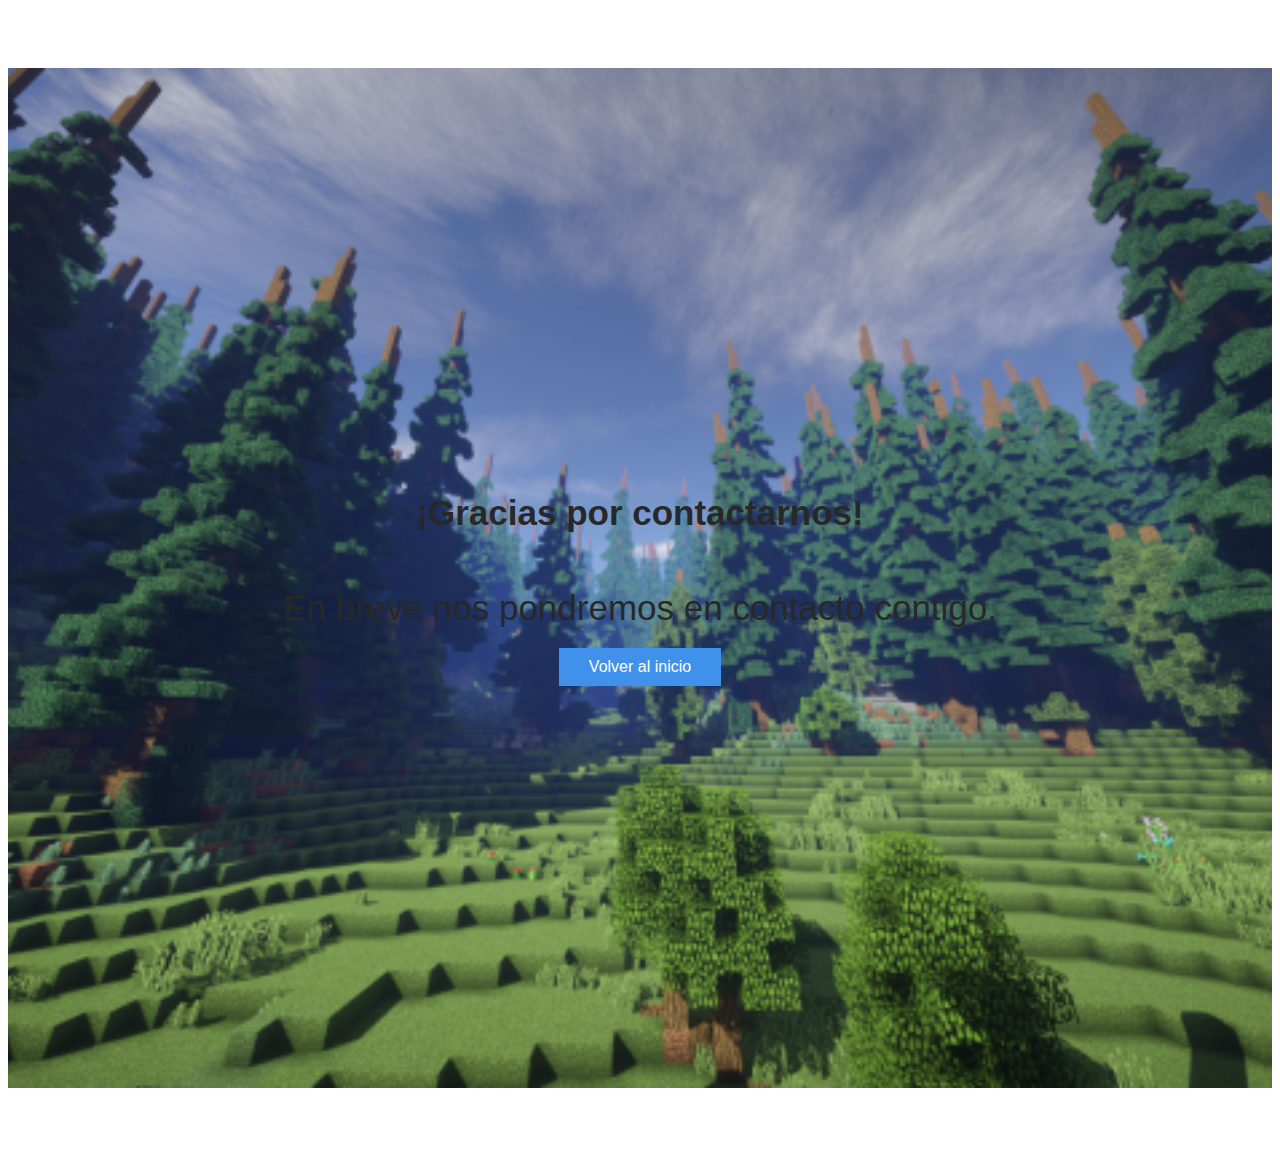
<file: mensaje-enviado.html>
<!DOCTYPE html>
<html lang="es">

<head>
  <meta charset="utf-8">
  <meta content="width=device-width, initial-scale=1.0" name="viewport">

  <title>JysusYT</title>
  <meta content="" name="descriptison">
  <meta content="" name="keywords">

  <!-- Favicons -->
  <link href="assets/img/favicon.ico" rel="icon">
  <link href="assets/img/favicon.ico" rel="apple-touch-icon">

  <!-- Google fonts-->
  <link href="https://fonts.googleapis.com/css?family=Montserrat:400,700" rel="stylesheet" type="text/css" />
  <link href="https://fonts.googleapis.com/css?family=Lato:400,700,400italic,700italic" rel="stylesheet" type="text/css" />  

  <!-- Template Main CSS File -->
  <link href="assets/css/style.css" rel="stylesheet">

  <!-- =======================================================
  * Template Name: Personal - v4.3.0
  * Template URL: https://bootstrapmade.com/personal-free-resume-bootstrap-template/
  * Author: BootstrapMade.com
  * License: https://bootstrapmade.com/license/
  ======================================================== -->
</head>

<body>
  <section class="form_wrap">

    <section class="mensaje-exito">
      <h1>¡Gracias por contactarnos!</h1>
      <p>En breve nos pondremos en contacto contigo.</p>
      <a href="index.html" class="btn btn-primary">Volver al inicio</a>
    </section>

  </section>

  <a href="#" class="back-to-top d-flex align-items-center justify-content-center"><i class="bi bi-arrow-up-short"></i></a>

  <!-- Template Main JS File -->
  <script src="assets/js/main.js"></script>

</body>

</html>
</file>
<file: assets/css/style.css>
/**
* Template Name: iPortfolio - v3.7.0
* Template URL: https://bootstrapmade.com/iportfolio-bootstrap-portfolio-websites-template/
* Author: BootstrapMade.com
* License: https://bootstrapmade.com/license/
*/

/*--------------------------------------------------------------
# General
--------------------------------------------------------------*/
body {
  font-family: "Open Sans", sans-serif;
  color: #272829;
}

a {
  color: #149ddd;
  text-decoration: none;
}

a:hover {
  color: #37b3ed;
  text-decoration: none;
}

h1, h2, h3, h4, h5, h6 {
  font-family: "Raleway", sans-serif;
}

/*--------------------------------------------------------------
# Back to top button
--------------------------------------------------------------*/
.back-to-top {
  position: fixed;
  visibility: hidden;
  opacity: 0;
  right: 15px;
  bottom: 15px;
  z-index: 996;
  background: #149ddd;
  width: 40px;
  height: 40px;
  border-radius: 50px;
  transition: all 0.4s;
}
.back-to-top i {
  font-size: 28px;
  color: #fff;
  line-height: 0;
}
.back-to-top:hover {
  background: #2eafec;
  color: #fff;
}
.back-to-top.active {
  visibility: visible;
  opacity: 1;
}

/*--------------------------------------------------------------
# Header
--------------------------------------------------------------*/
#header {
  position: fixed;
  top: 0;
  left: 0;
  bottom: 0;
  width: 300px;
  transition: all ease-in-out 0.5s;
  z-index: 9997;
  transition: all 0.5s;
  padding: 0 15px;
  background: #040b14;
  overflow-y: auto;
  object-fit: cover;
  animation: moverIzquierda 1s ease-in;
}
#header .profile img {
  margin: 15px auto;
  display: block;
  width: 120px;
  border: 8px solid #2c2f3f;
  object-fit: cover;  
  animation: arriba 1s ease-in;
}
#header .profile h1 {
  font-size: 24px;
  margin: 0;
  padding: 0;
  font-weight: 600;
  -moz-text-align-last: center;
  text-align-last: center;
  font-family: "Poppins", sans-serif;
}
#header .profile h1 a, #header .profile h1 a:hover {
  color: #fff;
  text-decoration: none;
}
#header .profile .social-links a {
  font-size: 18px;
  display: inline-block;
  background: #212431;
  color: #fff;
  line-height: 1;
  padding: 8px 0;
  margin-right: 4px;
  border-radius: 50%;
  text-align: center;
  width: 36px;
  height: 36px;
  transition: 0.3s;
}
#header .profile .social-links a:hover {
  background: #149ddd;
  color: #fff;
  text-decoration: none;
}

#main {
  margin-left: 300px;
}

@media (max-width: 1199px) {
  #header {
    left: -300px;
  }

  #main {
    margin-left: 0;
  }
}
/*--------------------------------------------------------------
# Navigation Menu
--------------------------------------------------------------*/
/* Desktop Navigation */
.nav-menu {
  padding: 30px 0 0 0;
}
.nav-menu * {
  margin: 0;
  padding: 0;
  list-style: none;
}
.nav-menu > ul > li {
  position: relative;
  white-space: nowrap;
}
.nav-menu a, .nav-menu a:focus {
  display: flex;
  align-items: center;
  color: #a8a9b4;
  padding: 12px 15px;
  margin-bottom: 8px;
  transition: 0.3s;
  font-size: 15px;
}
.nav-menu a i, .nav-menu a:focus i {
  font-size: 24px;
  padding-right: 8px;
  color: #6f7180;
}
.nav-menu a:hover, .nav-menu .active, .nav-menu .active:focus, .nav-menu li:hover > a {
  text-decoration: none;
  color: #fff;
}
.nav-menu a:hover i, .nav-menu .active i, .nav-menu .active:focus i, .nav-menu li:hover > a i {
  color: #149ddd;
}

/* Mobile Navigation */
.mobile-nav-toggle {
  position: fixed;
  right: 15px;
  top: 15px;
  z-index: 9998;
  border: 0;
  font-size: 24px;
  transition: all 0.4s;
  outline: none !important;
  background-color: #149ddd;
  color: #fff;
  width: 40px;
  height: 40px;
  display: inline-flex;
  align-items: center;
  justify-content: center;
  line-height: 0;
  border-radius: 50px;
  cursor: pointer;
}

.mobile-nav-active {
  overflow: hidden;
}
.mobile-nav-active #header {
  left: 0;
}

/*--------------------------------------------------------------
# Hero Section
--------------------------------------------------------------*/
#home {
  width: 100%;
  height: 100vh;
  background: url("../img/hero-bg.jpg") top center;
  background-size: cover;
}
#home:before {
  content: "";
  background: rgba(5, 13, 24, 0.3);
  position: absolute;
  bottom: 0;
  top: 0;
  left: 0;
  right: 0;
  z-index: 1;
}
#home .hero-container {
  position: relative;
  z-index: 2;
  min-width: 300px;
}
#home h1 {
  margin: 0 0 10px 0;
  font-size: 64px;
  font-weight: 700;
  line-height: 56px;
  color: #fff;
}
#home p {
  color: #fff;
  margin-bottom: 50px;
  font-size: 26px;
  font-family: "Poppins", sans-serif;
}
#home p span {
  color: #fff;
  padding-bottom: 4px;
  letter-spacing: 1px;
  border-bottom: 3px solid #149ddd;
}
@media (min-width: 1024px) {
  #home {
    background-attachment: fixed;
  }
}
@media (max-width: 768px) {
  #home h1 {
    font-size: 28px;
    line-height: 36px;
  }
  #home h2 {
    font-size: 18px;
    line-height: 24px;
    margin-bottom: 30px;
  }
}

/*--------------------------------------------------------------
# Sections General
--------------------------------------------------------------*/
section {
  padding: 60px 0;
  overflow: hidden;
}

.section-bg {
  background: #f5f8fd;
}

.section-title {
  padding-bottom: 30px;
}
.section-title h2 {
  font-size: 32px;
  font-weight: bold;
  margin-bottom: 20px;
  padding-bottom: 20px;
  position: relative;
  color: #173b6c;
}
.section-title h2::after {
  content: "";
  position: absolute;
  display: block;
  width: 50px;
  height: 3px;
  background: #149ddd;
  bottom: 0;
  left: 0;
}
.section-title p {
  margin-bottom: 0;
}

/*--------------------------------------------------------------
# About
--------------------------------------------------------------*/
.about h2 {
  object-fit: cover;
  animation: moverIzquierda 1s ease-in;
}
.about .content h3 {
  font-weight: 700;
  font-size: 26px;
  color: #173b6c;
}
.about .content ul {
  list-style: none;
  padding: 0;
}
.about .content ul li {
  margin-bottom: 20px;
  display: flex;
  align-items: center;
}
.about .content ul strong {
  margin-right: 10px;
}
.about .content ul i {
  font-size: 16px;
  margin-right: 5px;
  color: #149ddd;
  line-height: 0;
}
.about .content p:last-child {
  margin-bottom: 0;
}
.about img{
  object-fit: cover;
  animation: moverDerecha 1s ease-in;
}

/*--------------------------------------------------------------
# Facts
--------------------------------------------------------------*/
.facts {
  padding-bottom: 30px;
}
.facts .count-box {
  padding: 30px;
  width: 100%;
}
.facts .count-box i {
  display: block;
  font-size: 44px;
  color: #149ddd;
  float: left;
  line-height: 0;
}
.facts .count-box span {
  font-size: 48px;
  line-height: 40px;
  display: block;
  font-weight: 700;
  color: #050d18;
  margin-left: 60px;
}
.facts .count-box p {
  padding: 15px 0 0 0;
  margin: 0 0 0 60px;
  font-family: "Raleway", sans-serif;
  font-size: 14px;
  color: #122f57;
}
.facts .count-box a {
  font-weight: 600;
  display: block;
  margin-top: 20px;
  color: #122f57;
  font-size: 15px;
  font-family: "Poppins", sans-serif;
  transition: ease-in-out 0.3s;
}
.facts .count-box a:hover {
  color: #1f5297;
}

/*--------------------------------------------------------------
# Akills
--------------------------------------------------------------*/
.skills h2 {
  object-fit: cover;
  animation: moverIzquierda 1s ease-in;
}
.skills .progress {
  height: 60px;
  display: block;
  background: none;
  border-radius: 0;
}
.skills .progress .skill {
  padding: 0;
  margin: 0 0 6px 0;
  text-transform: uppercase;
  display: block;
  font-weight: 600;
  font-family: "Poppins", sans-serif;
  color: #050d18;
}
.skills .progress .skill .val {
  float: right;
  font-style: normal;
}
.skills .progress-bar-wrap {
  background: #dce8f8;
  height: 10px;
}
.skills .progress-bar {
  width: 1px;
  height: 10px;
  transition: 0.9s;
  background-color: #149ddd;
}

/*--------------------------------------------------------------
# Resume
--------------------------------------------------------------*/
.resume .resume-title {
  font-size: 26px;
  font-weight: 700;
  margin-top: 20px;
  margin-bottom: 20px;
  color: #050d18;
}
.resume .resume-item {
  padding: 0 0 20px 20px;
  margin-top: -2px;
  border-left: 2px solid #1f5297;
  position: relative;
}
.resume .resume-item h4 {
  line-height: 18px;
  font-size: 18px;
  font-weight: 600;
  text-transform: uppercase;
  font-family: "Poppins", sans-serif;
  color: #050d18;
  margin-bottom: 10px;
}
.resume .resume-item h5 {
  font-size: 16px;
  background: #e4edf9;
  padding: 5px 15px;
  display: inline-block;
  font-weight: 600;
  margin-bottom: 10px;
}
.resume .resume-item ul {
  padding-left: 20px;
}
.resume .resume-item ul li {
  padding-bottom: 10px;
}
.resume .resume-item:last-child {
  padding-bottom: 0;
}
.resume .resume-item::before {
  content: "";
  position: absolute;
  width: 16px;
  height: 16px;
  border-radius: 50px;
  left: -9px;
  top: 0;
  background: #fff;
  border: 2px solid #1f5297;
}

/*--------------------------------------------------------------
# Portfolio
--------------------------------------------------------------*/
.portfolio .portfolio-item {
  margin-bottom: 30px;
}
.portfolio #portfolio-flters {
  padding: 0;
  margin: 0 auto 35px auto;
  list-style: none;
  text-align: center;
  background: #fff;
  border-radius: 50px;
  padding: 2px 15px;
}
.portfolio #portfolio-flters li {
  cursor: pointer;
  display: inline-block;
  padding: 10px 15px 8px 15px;
  font-size: 14px;
  font-weight: 600;
  line-height: 1;
  text-transform: uppercase;
  color: #272829;
  margin-bottom: 5px;
  transition: all 0.3s ease-in-out;
}
.portfolio #portfolio-flters li:hover, .portfolio #portfolio-flters li.filter-active {
  color: #149ddd;
}
.portfolio #portfolio-flters li:last-child {
  margin-right: 0;
}
.portfolio .portfolio-wrap {
  transition: 0.3s;
  position: relative;
  overflow: hidden;
  z-index: 1;
}
.portfolio .portfolio-wrap::before {
  content: "";
  background: rgba(255, 255, 255, 0.5);
  position: absolute;
  left: 0;
  right: 0;
  top: 0;
  bottom: 0;
  transition: all ease-in-out 0.3s;
  z-index: 2;
  opacity: 0;
}
.portfolio .portfolio-wrap .portfolio-links {
  opacity: 1;
  left: 0;
  right: 0;
  bottom: -60px;
  z-index: 3;
  position: absolute;
  transition: all ease-in-out 0.3s;
  display: flex;
  justify-content: center;
}
.portfolio .portfolio-wrap .portfolio-links a {
  color: #fff;
  font-size: 28px;
  text-align: center;
  background: rgba(20, 157, 221, 0.75);
  transition: 0.3s;
  width: 50%;
}
.portfolio .portfolio-wrap .portfolio-links a:hover {
  background: rgba(20, 157, 221, 0.95);
}
.portfolio .portfolio-wrap .portfolio-links a + a {
  border-left: 1px solid #37b3ed;
}
.portfolio .portfolio-wrap:hover::before {
  top: 0;
  left: 0;
  right: 0;
  bottom: 0;
  opacity: 1;
}
.portfolio .portfolio-wrap:hover .portfolio-links {
  opacity: 1;
  bottom: 0;
}

/*--------------------------------------------------------------
# Portfolio Details
--------------------------------------------------------------*/
.portfolio-details {
  padding-top: 40px;
}
.portfolio-details .portfolio-details-slider img {
  width: 100%;
}
.portfolio-details .portfolio-details-slider .swiper-pagination {
  margin-top: 20px;
  position: relative;
}
.portfolio-details .portfolio-details-slider .swiper-pagination .swiper-pagination-bullet {
  width: 12px;
  height: 12px;
  background-color: #fff;
  opacity: 1;
  border: 1px solid #149ddd;
}
.portfolio-details .portfolio-details-slider .swiper-pagination .swiper-pagination-bullet-active {
  background-color: #149ddd;
}
.portfolio-details .portfolio-info {
  padding: 30px;
  box-shadow: 0px 0 30px rgba(5, 13, 24, 0.08);
}
.portfolio-details .portfolio-info h3 {
  font-size: 22px;
  font-weight: 700;
  margin-bottom: 20px;
  padding-bottom: 20px;
  border-bottom: 1px solid #eee;
}
.portfolio-details .portfolio-info ul {
  list-style: none;
  padding: 0;
  font-size: 15px;
}
.portfolio-details .portfolio-info ul li + li {
  margin-top: 10px;
}
.portfolio-details .portfolio-description {
  padding-top: 30px;
}
.portfolio-details .portfolio-description h2 {
  font-size: 26px;
  font-weight: 700;
  margin-bottom: 20px;
}
.portfolio-details .portfolio-description p {
  padding: 0;
}

/*--------------------------------------------------------------
# Services
--------------------------------------------------------------*/
.services .icon-box {
  margin-bottom: 20px;
}
.services .icon {
  float: left;
  display: flex;
  align-items: center;
  justify-content: center;
  width: 54px;
  height: 54px;
  background: #149ddd;
  border-radius: 50%;
  transition: 0.5s;
  border: 1px solid #149ddd;
}
.services .icon i {
  color: #fff;
  font-size: 24px;
  line-height: 0;
}
.services .icon-box:hover .icon {
  background: #fff;
}
.services .icon-box:hover .icon i {
  color: #149ddd;
}
.services .title {
  margin-left: 80px;
  font-weight: 700;
  margin-bottom: 15px;
  font-size: 18px;
}
.services .title a {
  color: #343a40;
}
.services .title a:hover {
  color: #149ddd;
}
.services .description {
  margin-left: 80px;
  line-height: 24px;
  font-size: 14px;
}

/*--------------------------------------------------------------
# Testimonials
--------------------------------------------------------------*/
.testimonials h2 {
  object-fit: cover;
  animation: moverIzquierda 1s ease-in;
}
.testimonials .testimonials-carousel, .testimonials .testimonials-slider {
  overflow: hidden;
}
.testimonials .testimonial-item {
  box-sizing: content-box;
  text-align: center;
  min-height: 320px;
}
.testimonials .testimonial-item .testimonial-img {
  width: 90px;
  border-radius: 50%;
  margin: 0 auto;
}
.testimonials .testimonial-item h3 {
  font-size: 18px;
  font-weight: bold;
  margin: 10px 0 5px 0;
  color: #111;
}
.testimonials .testimonial-item h4 {
  font-size: 14px;
  color: #999;
  margin: 0;
}
.testimonials .testimonial-item .quote-icon-left, .testimonials .testimonial-item .quote-icon-right {
  color: #c3e8fa;
  font-size: 26px;
}
.testimonials .testimonial-item .quote-icon-left {
  display: inline-block;
  left: -5px;
  position: relative;
}
.testimonials .testimonial-item .quote-icon-right {
  display: inline-block;
  right: -5px;
  position: relative;
  top: 10px;
}
.testimonials .testimonial-item p {
  font-style: italic;
  margin: 0 15px 15px 15px;
  padding: 20px;
  background: #fff;
  position: relative;
  margin-bottom: 35px;
  border-radius: 6px;
  box-shadow: 0px 2px 15px rgba(0, 0, 0, 0.1);
}
.testimonials .testimonial-item p::after {
  content: "";
  width: 0;
  height: 0;
  border-top: 20px solid #fff;
  border-right: 20px solid transparent;
  border-left: 20px solid transparent;
  position: absolute;
  bottom: -20px;
  left: calc(50% - 20px);
}
.testimonials .swiper-pagination {
  margin-top: 20px;
  position: relative;
}
.testimonials .swiper-pagination .swiper-pagination-bullet {
  width: 12px;
  height: 12px;
  background-color: #fff;
  opacity: 1;
  border: 1px solid #149ddd;
}
.testimonials .swiper-pagination .swiper-pagination-bullet-active {
  background-color: #149ddd;
}

/*--------------------------------------------------------------
# Contact
--------------------------------------------------------------*/
.contact h2 {
  object-fit: cover;
  animation: moverIzquierda 1s ease-in;
}
.contact {
  padding-bottom: 130px;
}
.contact .info {
  padding: 30px;
  background: #fff;
  width: 100%;
  box-shadow: 0 0 24px 0 rgba(0, 0, 0, 0.12);
}
.contact .info i {
  font-size: 20px;
  color: #149ddd;
  float: left;
  width: 44px;
  height: 44px;
  background: #dff3fc;
  display: flex;
  justify-content: center;
  align-items: center;
  border-radius: 50px;
  transition: all 0.3s ease-in-out;
}
.contact .info h4 {
  padding: 0 0 0 60px;
  font-size: 22px;
  font-weight: 600;
  margin-bottom: 5px;
  color: #050d18;
}
.contact .info p {
  padding: 0 0 10px 60px;
  margin-bottom: 20px;
  font-size: 14px;
  color: #173b6c;
}
.contact .info .email p {
  padding-top: 5px;
}
.contact .info .social-links {
  padding-left: 60px;
}
.contact .info .social-links a {
  font-size: 18px;
  display: inline-block;
  background: #333;
  color: #fff;
  line-height: 1;
  padding: 8px 0;
  border-radius: 50%;
  text-align: center;
  width: 36px;
  height: 36px;
  transition: 0.3s;
  margin-right: 10px;
}
.contact .info .social-links a:hover {
  background: #149ddd;
  color: #fff;
}
.contact .info .email:hover i, .contact .info .address:hover i, .contact .info .phone:hover i {
  background: #149ddd;
  color: #fff;
}
.contact .form-contact {
  width: 100%;
  padding: 30px;
  background: #fff;
  box-shadow: 0 0 24px 0 rgba(0, 0, 0, 0.12);
}
.contact .form-contact .form-group {
  padding-bottom: 8px;
}
.contact .form-contact .validate {
  display: none;
  color: red;
  margin: 0 0 15px 0;
  font-weight: 400;
  font-size: 13px;
}
.contact .form-contact .error-message {
  display: none;
  color: #fff;
  background: #ed3c0d;
  text-align: left;
  padding: 15px;
  font-weight: 600;
}
.contact .form-contact .error-message br + br {
  margin-top: 25px;
}
.contact .form-contact .sent-message {
  display: none;
  color: #fff;
  background: #18d26e;
  text-align: center;
  padding: 15px;
  font-weight: 600;
}
.contact .form-contact .loading {
  display: none;
  background: #fff;
  text-align: center;
  padding: 15px;
}
.contact .form-contact .loading:before {
  content: "";
  display: inline-block;
  border-radius: 50%;
  width: 24px;
  height: 24px;
  margin: 0 10px -6px 0;
  border: 3px solid #18d26e;
  border-top-color: #eee;
  -webkit-animation: animate-loading 1s linear infinite;
  animation: animate-loading 1s linear infinite;
}
.contact .form-contact .form-group {
  margin-bottom: 15px;
}
.contact .form-contact label {
  padding-bottom: 8px;
}
.contact .form-contact input, .contact .form-contact textarea {
  border-radius: 0;
  box-shadow: none;
  font-size: 14px;
}
.contact .form-contact input {
  height: 44px;
}
.contact .form-contact textarea {
  padding: 10px 15px;
}
.contact .form-contact button[type=submit] {
  background: #149ddd;
  border: 0;
  padding: 10px 24px;
  color: #fff;
  transition: 0.4s;
  border-radius: 4px;
}
.contact .form-contact button[type=submit]:hover {
  background: #37b3ed;
}
@-webkit-keyframes animate-loading {
  0% {
    transform: rotate(0deg);
  }
  100% {
    transform: rotate(360deg);
  }
}
@keyframes animate-loading {
  0% {
    transform: rotate(0deg);
  }
  100% {
    transform: rotate(360deg);
  }
}

/*--------------------------------------------------------------
# Breadcrumbs
--------------------------------------------------------------*/
.breadcrumbs {
  padding: 20px 0;
  background: #f9f9f9;
}
.breadcrumbs h2 {
  font-size: 26px;
  font-weight: 300;
}
.breadcrumbs ol {
  display: flex;
  flex-wrap: wrap;
  list-style: none;
  padding: 0;
  margin: 0;
  font-size: 15px;
}
.breadcrumbs ol li + li {
  padding-left: 10px;
}
.breadcrumbs ol li + li::before {
  display: inline-block;
  padding-right: 10px;
  color: #0e2442;
  content: "/";
}
@media (max-width: 768px) {
  .breadcrumbs .d-flex {
    display: block !important;
  }
  .breadcrumbs ol {
    display: block;
  }
  .breadcrumbs ol li {
    display: inline-block;
  }
}

/*--------------------------------------------------------------
# Footer
--------------------------------------------------------------*/
#footer {
  padding: 15px;
  color: #f4f6fd;
  font-size: 14px;
  position: fixed;
  left: 0;
  bottom: 0;
  width: 300px;
  z-index: 9999;
  background: #040b14;
  object-fit: cover;
  animation: arriba 1s ease-in;
}
#footer .copyright {
  text-align: center;
}
#footer .credits {
  padding-top: 5px;
  text-align: center;
  font-size: 13px;
  color: #eaebf0;
}
@media (max-width: 1199px) {
  #footer {
    position: static;
    width: auto;
    padding-right: 20px 15px;
  }
}

/*--------------------------------------------------------------
# Message Exito
/*--------------------------------------------------------------*/

.mensaje-exito{
  width: 100%;
  height: 100vh;
  background: url("../img/mc.png") top center;
  background-size: cover;
}

.mensaje-exito{
  width: 100%;
  display: flex;
  flex-direction: column;
  justify-content: center;
  align-items: center;
}

.mensaje-exito h1{
  font-size: 35px;
  display: block;
  text-align: center;
  margin-bottom: 20px;
}

.mensaje-exito p{
  font-size: 35px;
  display: block;
  text-align: center;
  color: none;
  margin-bottom: 20px;
}

.mensaje-exito a{
  display: block;
  padding: 10px 30px;
  background: #4091EC;
  text-decoration: none;
  color: #fff;
}

.mensaje-exito a:hover{
  background: #3371B6;
}

@keyframes moverIzquierda {
  0%{
      opacity: 0;
      transform: translateX(-100px);
  }

  100%{
      opacity: 1;
      transform: translate(0);
  }
}

@keyframes moverDerecha {
  0%{
      opacity: 0;
      transform: translateX(100px);
  }

  100%{
      opacity: 1;
      transform: translate(0);
  }
}

@keyframes arriba {
  0%{
      opacity: 0;
      transform: translateY(100px);
  }

  100%{
      opacity: 1;
      transform: translate(0);
  }
}
</file>
